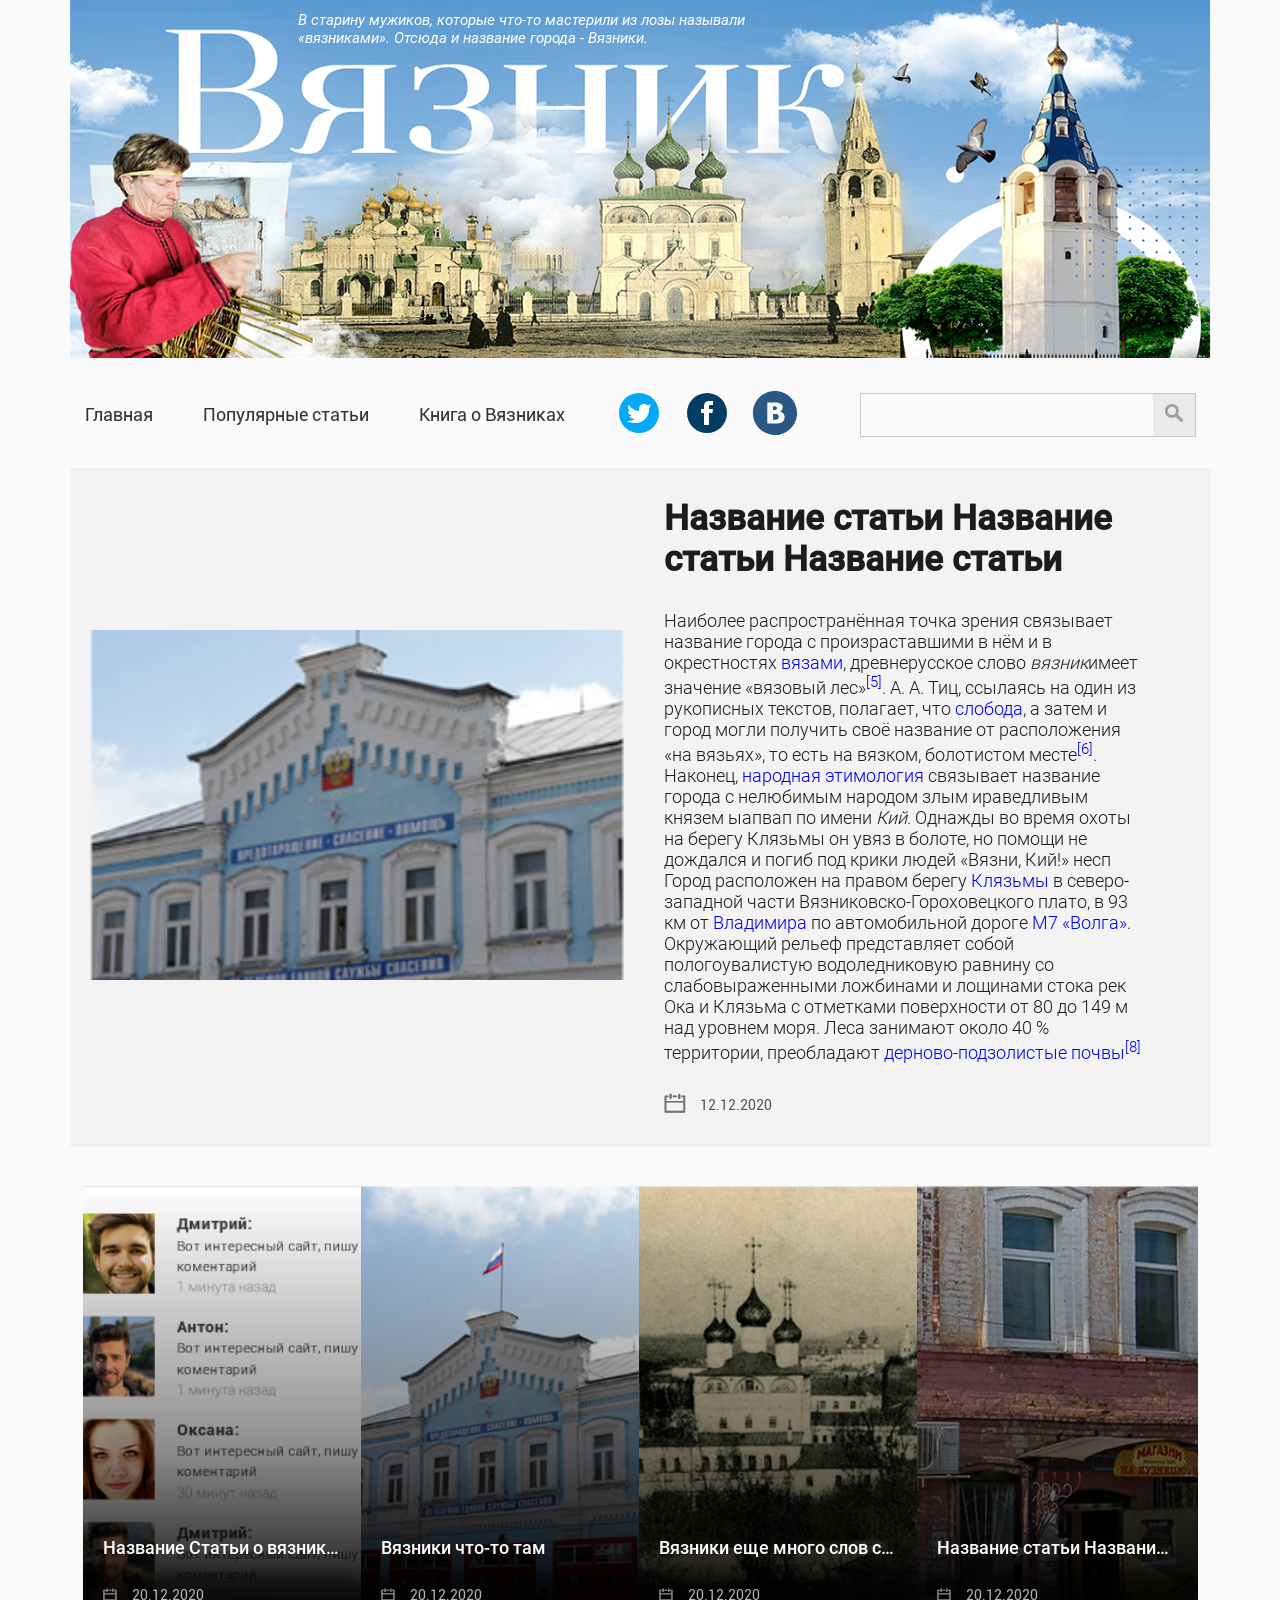
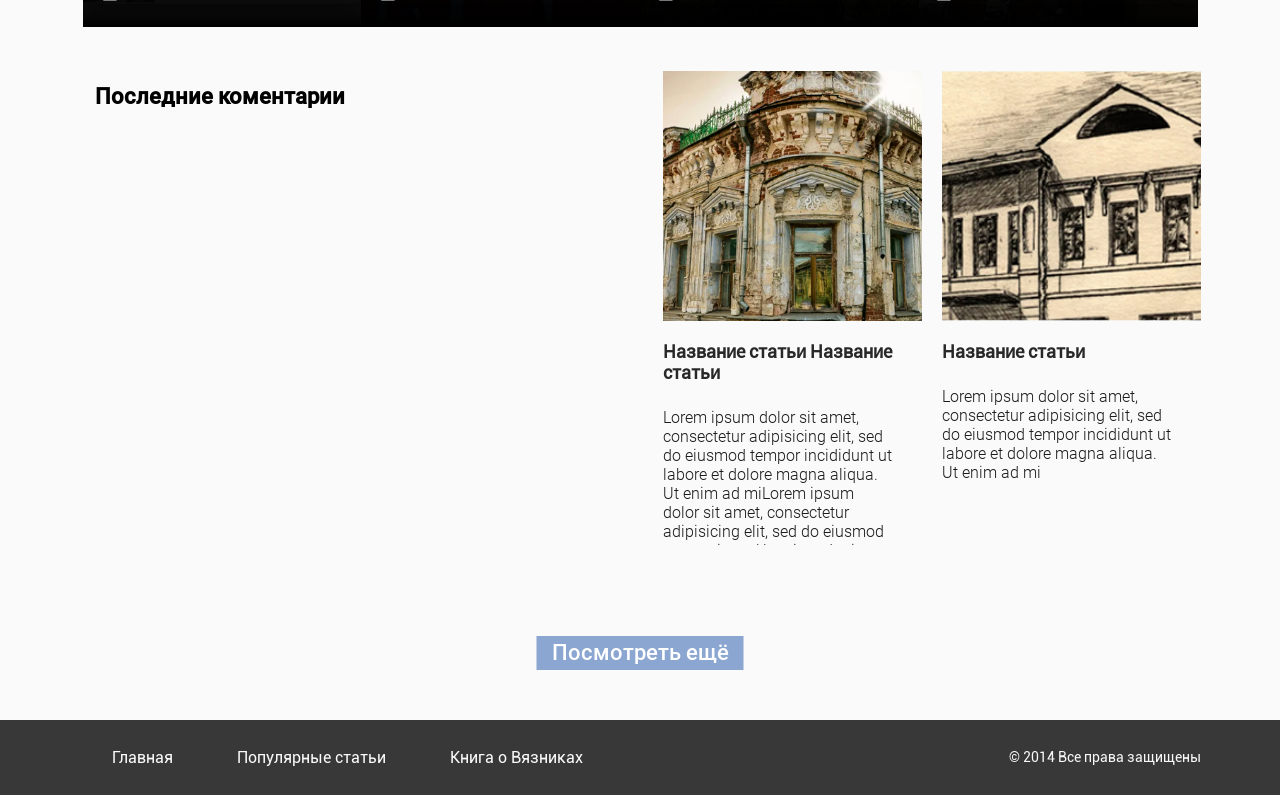
<file: raw_html/index.html>
<!doctype html>
<html lang="en">
<head>
  <meta charset="UTF-8">
  <meta name="viewport"
        content="width=device-width, user-scalable=no, initial-scale=1.0, maximum-scale=1.0, minimum-scale=1.0">
  <meta http-equiv="X-UA-Compatible" content="ie=edge">
  <title>Document</title>
  <link rel="stylesheet" href="css/content.css">
  <script src="https://vk.com/js/api/openapi.js?168" type="text/javascript"></script>

</head>
<body>
<div class="container">
  <header>

    <button id="menu" class="show">
      <span class="hamburger-line"></span>
      <span class="hamburger-line"></span>
      <span class="hamburger-line"></span>
    </button>
    <div id="navOverlay" class="nav_overlay"></div>
    <div class="container_content__blockText">
      <p class="header__text">В старину мужиков, которые что-то мастерили из лозы называли «вязниками». Отсюда и
        название
        города - Вязники.</p></div>
    <img class="header__img" src="./img/header_logo.png" alt="">
    <div class="header__nav">
      <nav id="navigationMenu" class="header__nav-navigation">

        <a href="index2.html" class="header__nav_link">Главная</a>
        <a href="" class="header__nav_link">Популярные статьи</a>
        <a href="" class="header__nav_link">Книга о Вязниках</a>
        <div class="header__content__share-news1">
          <a href="" class="share-news1"><img src="./img/twitter-circled.svg" alt=""></a>
          <a href="" class="share-news1"><img src="./img/facebook-circled.svg" alt=""></a>
          <a href="" class="share-news1"><img src="./img/vkontakte-circled.svg" alt=""></a>
        </div>
      </nav>
      <div class="header__search"><input type="search">
        <button class="search_button">
          <img src="./img/search.svg" alt=""></button>
      </div>
    </div>
  </header>
  <section>
    <div class="container_content">
      <a href="" class="ArticleHref"></a>
      <div class="containerImgArticle">

        <img src="./img/img2.png" alt=""></div>
      <div class="container_content_section-content">
        <h1>Название статьи Название
          статьи Название статьи</h1>
        <p>Наиболее распространённая точка зрения связывает название города с произраставшими в нём и в окрестностях <a
          title="Вяз" href="https://ru.wikipedia.org/wiki/Вяз">вязами</a>, древнерусское слово <i>вязник</i>имеет
          значение «вязовый лес»<sup id="cite_ref-5" class="reference"><a
            href="https://ru.wikipedia.org/wiki/Вязники#cite_note-5">[5]</a></sup>. А. А. Тиц, ссылаясь на один из
          рукописных текстов, полагает, что <a title="Слобода" href="https://ru.wikipedia.org/wiki/Слобода">слобода</a>,
          а затем и город могли получить своё название от расположения «на вязьях», то есть на вязком, болотистом
          месте<sup id="cite_ref-6" class="reference"><a
            href="https://ru.wikipedia.org/wiki/Вязники#cite_note-6">[6]</a></sup>. Наконец, <a
            title="Народная этимология" href="https://ru.wikipedia.org/wiki/Народная_этимология">народная этимология</a>
          связывает название города с нелюбимым народом злым ираведливым князем ыапвап по имени <i>Кий</i>. Однажды во
          время охоты на берегу Клязьмы он увяз в болоте, но помощи не дождался и погиб под крики людей «Вязни, Кий!»
          несп
          Город расположен на правом берегу <a title="Клязьма" href="https://ru.wikipedia.org/wiki/Клязьма">Клязьмы</a>
          в северо-западной части Вязниковско-Гороховецкого плато, в 93 км от <a title="Владимир (город)"
                                                                                 href="https://ru.wikipedia.org/wiki/Владимир_(город)">Владимира</a>
          по автомобильной дороге <a title="Волга (автодорога)" href="https://ru.wikipedia.org/wiki/Волга_(автодорога)">М7
            «Волга»</a>. Окружающий рельеф представляет собой пологоувалистую водоледниковую равнину со слабовыраженными
          ложбинами и лощинами стока рек Ока и Клязьма с отметками поверхности от 80 до 149 м над уровнем моря. Леса
          занимают около 40 % территории, преобладают <a title="Дерново-подзолистые почвы"
                                                         href="https://ru.wikipedia.org/wiki/Дерново-подзолистые_почвы">дерново-подзолистые
            почвы</a><sup id="cite_ref-8" class="reference"><a href="https://ru.wikipedia.org/wiki/Вязники#cite_note-8">[8]</a></sup>
        </p>
        <p class="section-content_svg"><img class="section-content_svg_calendar" src="./img/calendar.svg" alt=""> <span> 12.12.2020 </span>
          <!--  <img class="section-content_svg_messege" src="./img/messege.svg" alt=""></p>-->
      </div>
    </div>
    <div class="actual__article">
      <a href="" class="actual__single-article">
        <img class="actual__single-article_img" src="./img/заглушка.png" alt="">
        <div class="actual__single-article_titleWrapper">
          <p class="actual__single-article_titleWrapper_Title">Название Статьи о вязниках</p>
          <p class="actual__single-article_description_hover"> еще много слов стаываапы ыпывпывп ывпывпывп ывпывпывп
            ывпывпывп ывпывпывпы пывпывпывп еще много слов стаываапы ыпывпывп ывпывпывп ывпывпывп
            ывпывпывп ывпывпывпы пывпывпыв еще много слов стаываапы ыпывпывп ывпывпывп ывпывпывп
            ывпывпывп ывпывпывпы пывпывпыв еще много слов стаываапы ыпывпывп ывпывпывп ывпывпывп
            ывпывпывп ывпывпывпы пывпывпыв еще много слов стаываапы ыпывпывп ывпывпывп ывпывпывп
            ывпывпывп ывпывпывпы пывпывпыв еще много слов стаываапы ыпывпывп ывпывпывп ывпывпывп
            ывпывпывп ывпывпывпы пывпывпывеще много слов стаываапы ыпывпывп ывпывпывп ывпывпывп
            ывпывпывп ывпывпывпы пывпывпывеще много слов стаываапы ыпывпывп ывпывпывп ывпывпывп
            ывпывпывп ывпывпывпы пывпывпывеще много слов стаываапы ыпывпывп ывпывпывп ывпывпывп
            ывпывпывп ывпывпывпы пывпывпыв еще много слов стаываапы ыпывпывп ывпывпывп ывпывпывп
            ывпывпывп ывпывпывпы пывпывпыв еще много слов стаываапы ыпывпывп ывпывпывп ывпывпывп
            ывпывпывп ывпывпывпы пывпывпыв</p>
        </div>
        <p class="actual__single-article_titleWrapper_data"><img class="messege_min" src="./img/calendar.svg" alt="">20.12.2020
        </p></a>
      <a href="" class="actual__single-article"><img class="actual__single-article_img" src="./img/img2.png" alt="">
        <div class="actual__single-article_titleWrapper"><p class="actual__single-article_titleWrapper_Title">Вязники
          что-то там</p>
          <p class="actual__single-article_description_hover"> еще м</p>

        </div>
        <p class="actual__single-article_titleWrapper_data"><img class="messege_min" src="./img/calendar.svg" alt="">
          20.12.2020</p>
      </a>
      <a href="" class="actual__single-article"><img class="actual__single-article_img" src="./img/img3.png" alt="">
        <div class="actual__single-article_titleWrapper"><p class="actual__single-article_titleWrapper_Title">Вязники
          еще много слов стаываапы ыпывпывп ывпывпывп ывпывпывп ывпывпывп ывпывпывпы пывпывпывп ывывпы тьи</p>
          <p class="actual__single-article_description_hover"> еще много слов стаываапы ыпывпывп ывпывпывп ывпывпывп
           впывпыпывп ывпывпывп
            ывпывпывп ывпывпывпы пывпывпыв</p>
        </div>
        <p class="actual__single-article_titleWrapper_data"><img class="messege_min" src="./img/calendar.svg" alt="">20.12.2020</p>
      </a>
      <a href="" class="actual__single-article"><img class="actual__single-article_img" src="./img/img4.png" alt="">
        <div class="actual__single-article_titleWrapper"><p class="actual__single-article_titleWrapper_Title">Название
          статьи Название 2 статьи</p>
          <p class="actual__single-article_description_hover"> еще много слов стаываапы ыпывпывп ывпывпывп ывпывпывп
            ывываапы ыпывпывп ывпывпывп ывпывпывп
            ывпывпывп ывпывпывпы пывпывпыв еще много слов стаываапы ыпывпывп ывпывпывп ывпывпывп
            ывпывпывп ывпывпывпы пывпывпыв</p>
        </div>
        <p class="actual__single-article_titleWrapper_data"><img class="messege_min" src="./img/calendar.svg" alt="">20.12.2020</p>
      </a>
    </div>
    <div class="container_oldArticle">
      <div class="container_oldArticle_top">
        <div class="apiVkComments">
          <h2>Последние коментарии</h2>
          <!--  <img src="./img/заглушка.png" alt="">-->
          <script type="text/javascript">
             VK.init({
                apiId: 7707931,
                onlyWidgets: true
             });
          </script>
          <div id="vk_comments"></div>
          <script type="text/javascript">
             VK.Widgets.Comments('vk_comments');
          </script>
        </div>
        <div class="oldArticle">
          <article class="oldSingleArticle">
            <a href="" class="ArticleHref"></a>
            <div class="oldSingleArticle_blockImg"><img class="oldArticleImg" src="./img/Статья1.png" alt=""></div>
            <div class="OldArticleDescription">
              <a href="" class="oldSingleArticle_title">Название статьи Название статьи</a>
              <p class="oldSingleArticle_description">Lorem ipsum dolor sit amet, consectetur adipisicing elit, sed do
                eiusmod
                tempor incididunt ut labore et dolore magna aliqua. Ut enim ad miLorem ipsum dolor sit amet, consectetur
                adipisicing elit, sed do eiusmod
                tempor iqua. Ut enim ad mi</p>
            </div>
          </article>
          <article class="oldSingleArticle">
            <a href="" class="ArticleHref"></a>
            <div class="oldSingleArticle_blockImg"><img class="oldArticleImg" src="./img/OldArticle3.png" alt=""></div>
            <div class="OldArticleDescription">
              <a href="" class="oldSingleArticle_title">Название статьи</a>
              <p class="oldSingleArticle_description">Lorem ipsum dolor sit amet, consectetur adipisicing elit, sed do
                eiusmod
                tempor incididunt ut labore et dolore magna aliqua. Ut enim ad mi</p>
            </div>
          </article>
        </div>
      </div>
      <div class="add_OlderArticle">

      </div>
    </div>
    <button id="addOldArticle" class="add_OlderArticle_button">Посмотреть ещё</button>
  </section>
</div>
<footer>
  <div class="footer_content_wrapper">
    <div class="footer_links_wrapper">
      <a href="" class="footer_links">Главная</a>
      <a href="" class="footer_links">Популярные статьи</a>
      <a href="" class="footer_links">Книга о Вязниках</a>
    </div>
    <div><span>© 2014 Все права защищены</span></div>
  </div>
</footer>


<script src="js/mainScript.js"></script>
</body>
</html>
</file>
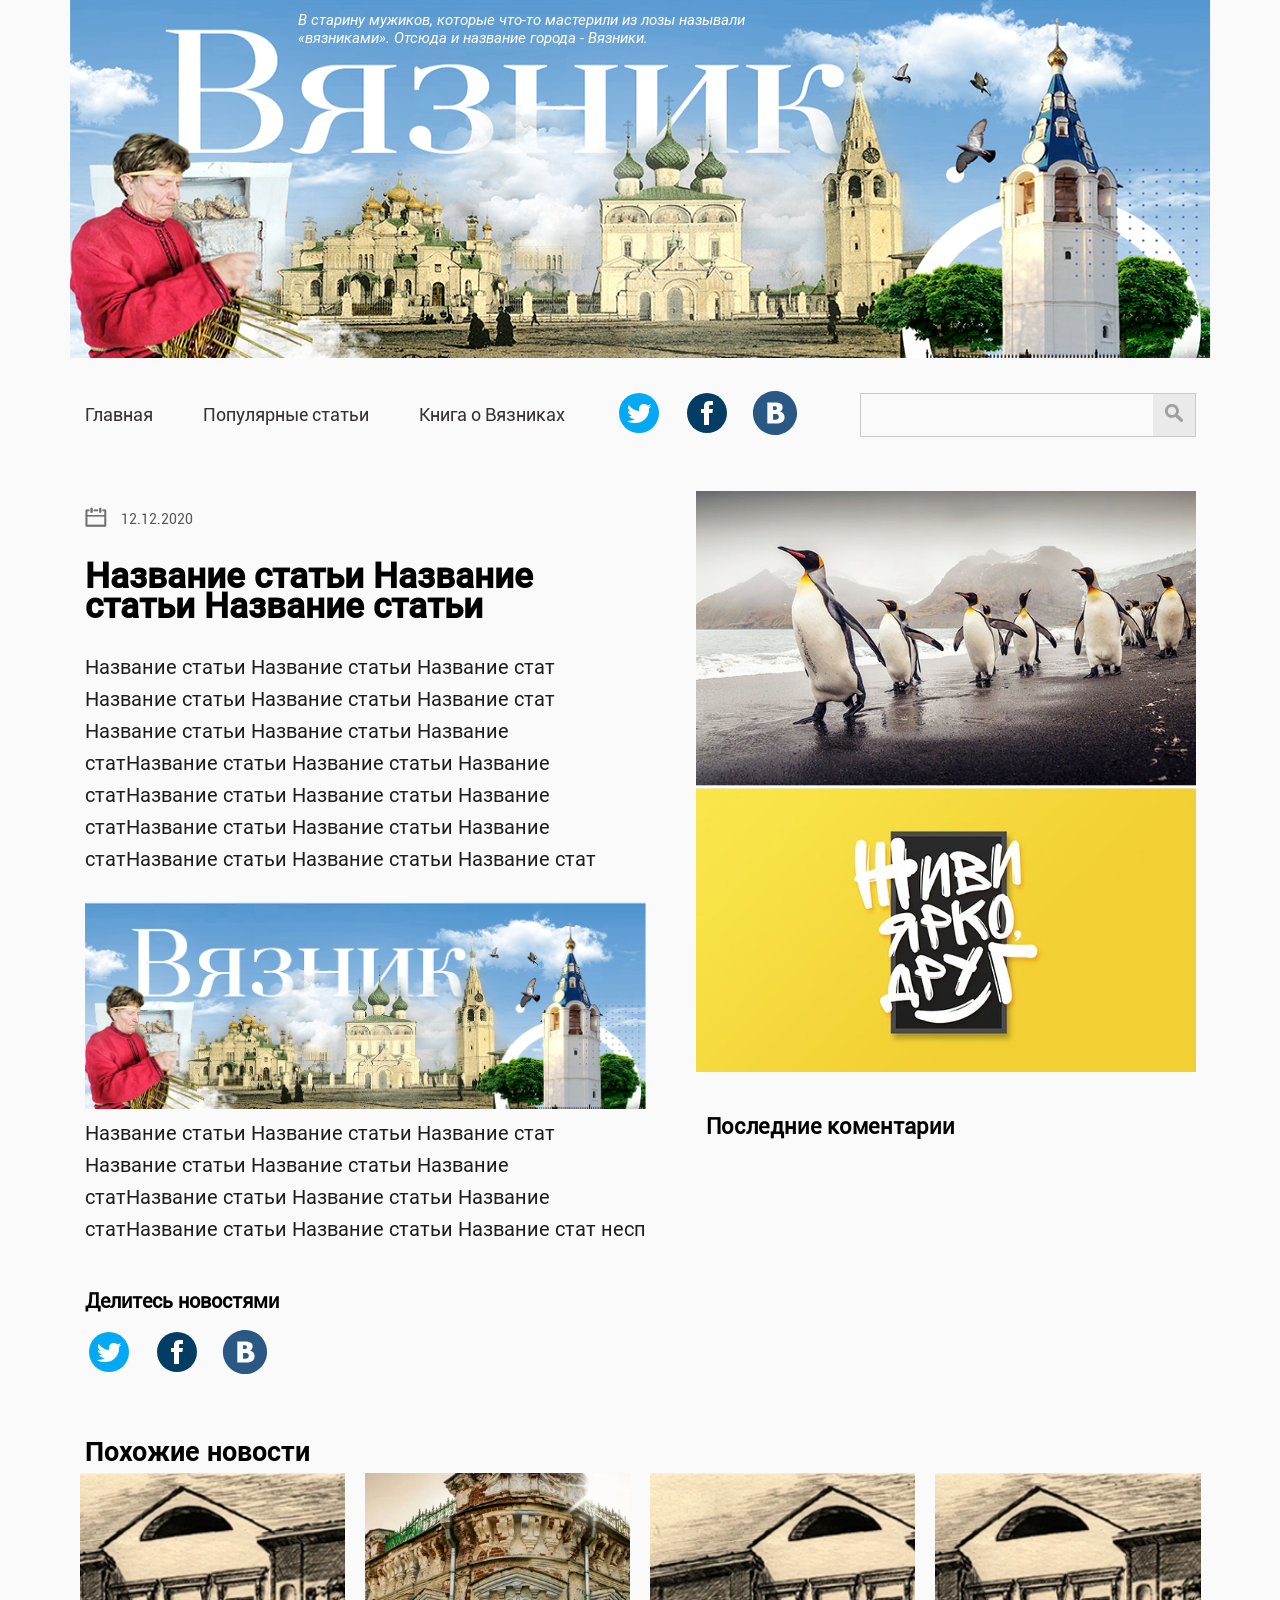
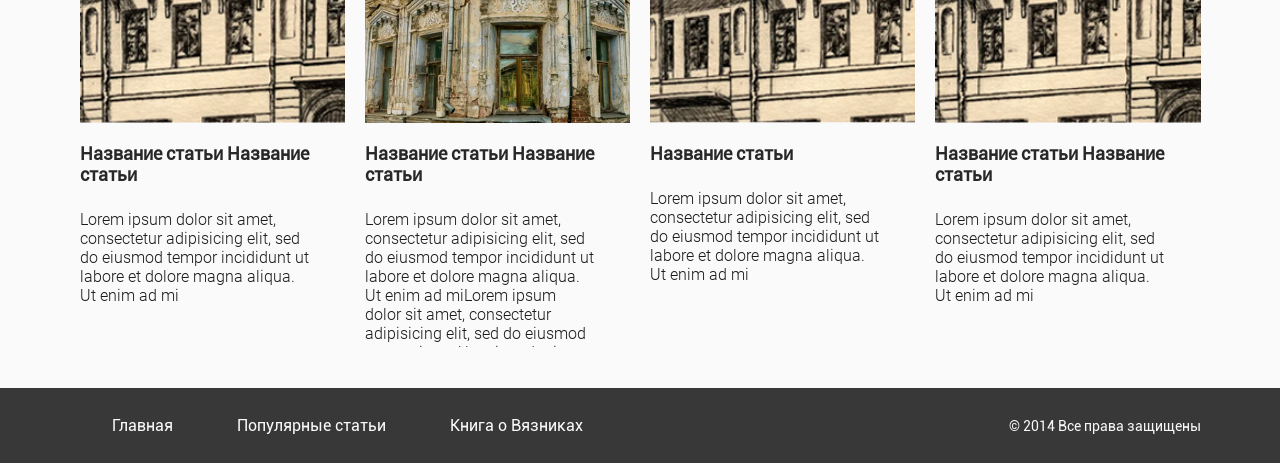
<file: raw_html/index2.html>
<!doctype html>
<html lang="en">
<head>
  <meta charset="UTF-8">
  <meta name="viewport"
        content="width=device-width, user-scalable=no, initial-scale=1.0, maximum-scale=1.0, minimum-scale=1.0">
  <meta http-equiv="X-UA-Compatible" content="ie=edge">
  <title>Document</title>
  <link rel="stylesheet" href="css/content.css">
  <script src="https://vk.com/js/api/openapi.js?168" type="text/javascript"></script>

</head>
<body>
<div class="container">
  <header>
    <button id="menu" class="show">
      <span class="hamburger-line"></span>
      <span class="hamburger-line"></span>
      <span class="hamburger-line"></span>
    </button>
    <div id="navOverlay" class="nav_overlay"></div>
    <div class="container_content__blockText">
      <p class="header__text">В старину мужиков, которые что-то мастерили из лозы называли «вязниками». Отсюда и
        название
        города - Вязники.</p></div>
    <img class="header__img" src="./img/header_logo.png" alt="">
    <div class="header__nav">
      <nav id="navigationMenu" class="header__nav-navigation">
        <a href="index2.html" class="header__nav_link">Главная</a>
        <a href="" class="header__nav_link">Популярные статьи</a>
        <a href="" class="header__nav_link">Книга о Вязниках</a>
        <div class="header__content__share-news1">
          <a href="" class="share-news1"><img src="./img/twitter-circled.svg" alt=""></a>
          <a href="" class="share-news1"><img src="./img/facebook-circled.svg" alt=""></a>
          <a href="" class="share-news1"><img src="./img/vkontakte-circled.svg" alt=""></a>
        </div>
      </nav>

      <div class="header__search"><input type="search">
        <button class="search_button">
          <img src="./img/search.svg" alt=""></button>
      </div>
    </div>
  </header>
  <section>
    <div class="container_content1">
      <div class="container_content_section-content1">
        <div class="container_content__article_img1">
          <a class="container_content__article_img1_wrapper">
            <img src="./img/vgrom.com_1453716065_oboi.jpg" alt="">
          </a>
          <div class="apiVkComments1 transferJs">
            <h2>Последние коментарии</h2>
            <!--<img src="./img/заглушка.png" alt="">-->
            <script type="text/javascript">
               VK.init({
                  apiId: 7707931,
                  onlyWidgets: true
               });

            </script>
            <div id="vk_comments"></div>
            <script type="text/javascript">
               VK.Widgets.Comments('vk_comments');
            </script>

          </div>
        </div>
        <p class="">
        <p class="section-content_svg"><img class="section-content_svg_calendar" src="./img/calendar.svg" alt=""> <span> 12.12.2020 </span>
          <!--   <img class="section-content_svg_messege1" src="./img/messege.svg" alt=""></p>-->
        <h1 class="section__content__title">Название статьи Название статьи Название статьи</h1>
        <span class="container_content_section-content_description1">
Название статьи Название статьи Название стат
      Название статьи Название статьи Название стат
      Название статьи Название статьи Название статНазвание статьи Название статьи Название статНазвание статьи Название статьи Название статНазвание статьи Название статьи Название статНазвание статьи Название статьи Название стат
    <span class="container_content_section-content_description1__span "><img class="" src="./img/header_logo.png" alt=""></span>
      Название статьи Название статьи Название стат
      Название статьи Название статьи Название статНазвание статьи Название статьи Название статНазвание статьи Название статьи Название стат








          несп</span>
        </p>
        <div class="container_content_section-content__share-news1"><span
          class="share-news-title1"> Делитесь новостями</span>
          <div>
            <a href="" class="share-news1"><img src="./img/twitter-circled.svg" alt=""></a>
            <a href="" class="share-news1"><img src="./img/facebook-circled.svg" alt=""></a>
            <a href="" class="share-news1"><img src="./img/vkontakte-circled.svg" alt=""></a>
          </div>
        </div>
      </div>


    </div>
  </section>
  <span class="oldArticleTitle1">Похожие новости</span>
  <div class="oldArticle">
    <article class="oldSingleArticle1">
      <a href="" class="ArticleHref"></a>
      <div class="oldSingleArticle_blockImg"><img class="oldArticleImg" src="./img/OldArticle1.png" alt=""></div>
      <div class="OldArticleDescription">
        <a href="" class="oldSingleArticle_title">Название статьи Название статьи</a>
        <p class="oldSingleArticle_description">Lorem ipsum dolor sit amet, consectetur adipisicing elit, sed do
          eiusmod
          tempor incididunt ut labore et dolore magna aliqua. Ut enim ad mi</p>
      </div>
    </article>
    <article class="oldSingleArticle1">
      <a href="" class="ArticleHref"></a>
      <div class="oldSingleArticle_blockImg"><img class="oldArticleImg" src="./img/Статья1.png" alt=""></div>
      <div class="OldArticleDescription">
        <a href="" class="oldSingleArticle_title">Название статьи Название статьи</a>
        <p class="oldSingleArticle_description">Lorem ipsum dolor sit amet, consectetur adipisicing elit, sed do
          eiusmod
          tempor incididunt ut labore et dolore magna aliqua. Ut enim ad miLorem ipsum dolor sit amet, consectetur
          adipisicing elit, sed do eiusmod
          tempor iqua. Ut enim ad mi</p>
      </div>
    </article>
    <article class="oldSingleArticle1 ">
      <a href="" class="ArticleHref"></a>
      <div class="oldSingleArticle_blockImg"><img class="oldArticleImg" src="./img/OldArticle3.png" alt=""></div>
      <div class="OldArticleDescription">
        <a href="" class="oldSingleArticle_title">Название статьи</a>
        <p class="oldSingleArticle_description">Lorem ipsum dolor sit amet, consectetur adipisicing elit, sed do
          eiusmod
          tempor incididunt ut labore et dolore magna aliqua. Ut enim ad mi</p>
      </div>
    </article>
    <article class="oldSingleArticle1">
      <a href="" class="ArticleHref"></a>
      <div class="oldSingleArticle_blockImg"><img class="oldArticleImg" src="./img/OldArticle1.png" alt=""></div>
      <div class="OldArticleDescription">
        <a href="" class="oldSingleArticle_title">Название статьи Название статьи</a>
        <p class="oldSingleArticle_description">Lorem ipsum dolor sit amet, consectetur adipisicing elit, sed do
          eiusmod
          tempor incididunt ut labore et dolore magna aliqua. Ut enim ad mi</p>
      </div>
    </article>
  </div>
</div>
<footer>
  <div class="footer_content_wrapper">
    <div class="footer_links_wrapper">
      <a href="" class="footer_links">Главная</a>
      <a href="" class="footer_links">Популярные статьи</a>
      <a href="" class="footer_links">Книга о Вязниках</a>
    </div>
    <div><span>© 2014 Все права защищены</span></div>
  </div>
</footer>


<script src="js/mainScript.js"></script>
</body>
</html>
</file>
<file: raw_html/css/content.css>
@font-face {
  font-family: 'Roboto-light';
  src: url('../fonts/Roboto/Roboto-Light.ttf') format('truetype');
  font-weight: normal;
  font-style: normal;
}

@font-face {
  font-family: 'Roboto-italic';
  src: url('../fonts/Roboto/Roboto-Italic.ttf') format('truetype');
  font-weight: normal;
  font-style: normal;
}

@font-face {
  font-family: 'Roboto-medium';
  src: url('../fonts/Roboto/Roboto-Medium.ttf') format('truetype');
  font-weight: normal;
  font-style: normal;
}

@font-face {
  font-family: 'Roboto-bold';
  src: url('../fonts/Roboto/Roboto-Bold.ttf') format('truetype');
  font-weight: normal;
  font-style: normal;
}

@font-face {
  font-family: 'Roboto-Regular';
  src: url('../fonts/Roboto-Regular.ttf') format('truetype'),
  url('../fonts/Roboto-Regular.woff') format('woff');
  font-style: normal;
}

@font-face {
  font-family: 'Roboto-Regular';
  src: url('../fonts/Roboto-Regular.ttf') format('truetype'),
  url('../fonts/Roboto-Regular.woff') format('woff');
  font-style: normal;
}

@font-face {
  font-family: 'Montserrat';
  src: url('../fonts/Montserrat/Montserrat-Thin.ttf') format('truetype');
  font-weight: 100;
  font-style: normal;
}

@font-face {
  font-family: 'Montserrat';
  src: url('../fonts/Montserrat/Montserrat-ExtraLight.ttf') format('truetype');
  font-weight: 200;
  font-style: normal;
}

@font-face {
  font-family: 'Montserrat';
  src: url('../fonts/Montserrat/Montserrat-Light.ttf') format('truetype');
  font-weight: 300;
  font-style: normal;
}

@font-face {
  font-family: 'Montserrat';
  src: url('../fonts/Roboto/Roboto-Regular.ttf') format('truetype');
  font-weight: 400;
  font-style: normal;
}

@font-face {
  font-family: 'Montserrat';
  src: url('../fonts/Roboto/Roboto-Medium.ttf') format('truetype');
  font-weight: 500;
  font-style: normal;
}


/* Global-styles----------------------------------------------------*/


* {

  text-decoration: none;
  outline: none;
  border: none;
}

body {
  margin: 0;
  background-color: #fafafa;
  font-family: Roboto-Regular, sans-serif;
}

section {
  position: relative;
}

.container {
  max-width: 1141px;
  margin: 0 auto;

}

.containerImgArticle {
  width: 50%;
  overflow: hidden;
  margin: 30px 0;
}

.containerImgArticle > img {
  object-fit: cover;
  width: 100%;
  height: 350px;
}

/* Footer-styles----------------------------------------------------*/

footer {
  font-family: 'Roboto-Regular', sans-serif;
  background-color: #383838;
  height: 75px;
  position: relative;
}

.footer_content_wrapper {
  display: flex;
  justify-content: space-between;
  color: #f8f8f8;
  align-items: center;
  height: 100%;
  font-size: 14px;
  font-weight: 400;
  margin: 0 auto;
  max-width: 1141px;
  white-space: nowrap;
}

.footer_content_wrapper > div {
  margin: 0 10px;
}

.footer_links_wrapper {
  position: relative;
  display: flex;
  justify-content: left;
  text-align: center;
  height: 100%;
  align-items: center;
}

.footer_links {
  color: #fafafa;
  font-size: 16px;
  /*  font-weight: 700;*/
  margin: 0 32px;
}

@media (max-width: 830px) {
  .footer_links {
    margin: 0 10px;
  }

  .containerImgArticle {
    width: 100%;
  }
}

@media (max-width: 640px) {
  .footer_links_wrapper {
    flex-direction: column;
    align-items: center;
    justify-content: space-evenly;
  }
}

@media (max-width: 566px) {

  footer {

    height: 150px;
  }

  .footer_content_wrapper {
    flex-direction: column;
  }
}


/* Header-styles----------------------------------------------------*/

.body__hidden {
  overflow: hidden;
}

.header__img {
  margin-top: -5.9%;
  width: 100%;
  max-height: 425px;
}

.container_content__blockText {
  width: 100%;
  position: relative;
}


.header__text {
  font-family: 'Roboto-italic', sans-serif;
  position: absolute;
  margin-top: 1%;
  max-width: 472px;
  left: 20%;
  font-weight: 300;
  font-size: 15px;
  color: #FFFFFF;
}

.header__nav_link {
  color: #373333;
  font-family: 'Roboto-Regular', sans-serif;
  font-size: 18px;
  font-weight: 400;
  text-align: center;
  margin: auto;
  text-decoration: none;
  white-space: nowrap;
  margin-right: 50px;
  transition: all ease 0.3s;
}

.header__nav_link:hover {
  color: #b98015;
  background-color: #fafafa;
  transition: all ease 0.3s;
}

.header__nav {
  display: flex;
  justify-content: space-between;
  margin: 27px 15px;
  align-items: center;
}

.header__search > input {
  width: 100%;
  height: 42px;
  background-color: #fafafa;
  font-family: 'Roboto-Regular', sans-serif;
  font-size: 22px;
  padding: 0 10px;
}

.header__search {
  position: relative;
  flex-basis: 30%;
  border: 1px solid #c9c9c9;
  transition: all ease 1s;
}

.nav_overlay {
  position: fixed;
  top: 0;
  left: 0;
  width: 100%;
  height: 100%;
  display: none;
  cursor: pointer;
  z-index: 10200;
  background: rgba(0, 0, 0, 0.5);
  transition: all ease 0.3s;
}

.activeOverlay {
  display: block;
  transition: all ease 0.3s;
}

.search_button {
  position: absolute;
  right: 0;
  height: 42px;
  background-color: #eaeaea;
  width: 42px;
  transition: all ease 0.3s;
}

.search_button:hover {
  background-color: #dcdcdc;
  transition: all ease 0.3s;
}

.show {
  display: none;
}

.hamburger-line {
  width: 100%;
  height: 4px;
  background-color: #383838;
  display: block;

  -webkit-transition: all 0.3s ease-in-out;
  -o-transition: all 0.3s ease-in-out;
  transition: all 0.3s ease-in-out;
}

.hamburger-line:nth-child(1) {
  /* margin: 7px auto 0;*/
}

.hamburger-line:nth-child(2) {
  margin: 4px auto;
}

.show.hamburger-active .hamburger-line:nth-child(2) {
  opacity: 0;
}

.show.hamburger-active .hamburger-line:nth-child(1) {
  -webkit-transform: translateY(10px) rotate(40deg);
  -ms-transform: translateY(10px) rotate(40deg);
  -o-transform: translateY(10px) rotate(40deg);
  transform: translateY(7px) rotate(40deg);
}

.show.hamburger-active .hamburger-line:nth-child(3) {
  -webkit-transform: translateY(-10px) rotate(-40deg);
  -ms-transform: translateY(-10px) rotate(-40deg);
  -o-transform: translateY(-10px) rotate(-40deg);
  transform: translateY(-9px) rotate(-40deg);
}

#menu {
  margin: 0 auto;
  position: fixed;
  z-index: 10203;
  background-color: #fafafa;
  cursor: pointer;
  border-radius: 50px;
  width: 35px;
  top: 15px;
  right: 5px;
  padding: 0 6px;
  height: 35px;
  text-align: center;
  line-height: 40px;
}


.header__content__share-news1 {
  display: flex;
  flex-wrap: nowrap;
}

.header__nav-navigation {
  display: flex;
  max-width: 250px;
}

@media (max-width: 1080px) {
  .header__nav_link {
    margin-right: 10px;
  }
}

@media (max-width: 995px) {
  .header__text {
    display: none;
  }

  .header__content__share-news1 > a {
    margin-right: 10px;
  }
}


@media (max-width: 882px) {

  .show {
    display: block;
  }

  .header__nav_link {
    font-size: 25px;
    line-height: 50px;
    /*    padding-right: 150px;*/
  }

  .header__nav-navigation {
    display: block;
    position: fixed;
    left: -100%;
    overflow: hidden;
    top: 0;
    z-index: 10202;
    /*  max-width: 400px;*/
    background-color: azure;
    padding: 20px;
    transition: all ease 0.3s;
    /*  border-radius: 15px;*/
    height: 100%;
  }

  .header__search {
    flex-basis: 100%;
  }

  .active {
    left: 0;
    transition: all ease 0.3s;
  }
}

/* Page-1----------------------------------------------------*/

.container_content {
  display: flex;
  position: relative;
  align-items: center;
  padding: 0 20px;
  margin-bottom: 40px;
  background-color: #f3f3f3;
}

.container_content_section-content {
  margin: 0 40px;
  max-width: 487px;
  width: 50%;
}

.container_content_section-content > img {
  max-height: 353px;
  width: 100%;
}

.container_content_section-content > h1 {
  font-family: 'Roboto-medium', sans-serif;
  font-weight: 600;
  color: #1c1c1c;
  font-size: 35px;
  margin: 30px 0;
}

.container_content_section-content > p {
  font-family: 'Roboto-light', sans-serif;
  color: #1c1c1c;
  font-size: 18px;
  margin-bottom: 30px;
}


.section-content_svg > img {
  position: relative;
}

.section-content_svg_calendar {
  top: 0;
}


.actual__article {
  display: flex;
  position: relative;
  margin: 0 10px 40px;
  justify-content: center;
  line-height: 0;
}

a.actual__single-article {
  position: relative;
  margin: -1px;
  overflow: hidden;
  width: 25%;
}

.actual__single-article_img {
  width: 100%;
  position: relative;
  height: 100%;
  object-fit: cover;
}

a.actual__single-article:hover > .actual__single-article_titleWrapper {
  bottom: 0;
  height: 100%;
  transition: 0.5s all ease;
  justify-content: space-between;

}

a.actual__single-article:hover > .actual__single-article_titleWrapper > .actual__single-article_titleWrapper_Title {
  bottom: -1%;
  transition: 0.5s all ease;
  background-image: linear-gradient(to bottom, rgba(0, 0, 0, 0.45) 60%, rgba(0, 0, 0, 0.45) 70%);
  box-shadow: 0 2px 30px 6px rgba(0, 0, 0, 0.75);
}

.actual__single-article_description_hover {
  opacity: 0;
  top: 150%;
  position: absolute;
  transition: 0.5s all ease-out;
}

a.actual__single-article:hover > .actual__single-article_titleWrapper > .actual__single-article_description_hover {
  opacity: 1;
  position: absolute;
  transition: 0.5s all ease-out;
  top: 15%;
  bottom: auto;
  max-height: 70%;
  overflow: hidden;
  background-image: linear-gradient(to bottom, rgba(0, 0, 0, 0.45) 60%, rgba(0, 0, 0, 0.45) 70%);
  padding: 5px;
  border-radius: 10px;
  z-index: 1;
  font-family: "Roboto-Light", sans-serif;
  box-shadow: 0 2px 30px 6px rgba(0, 0, 0, 0.75);
}

a.actual__single-article:hover >.actual__single-article_titleWrapper_data {
  color: #f3f3f3;
  transition: all ease-out 0.3s;
}

a.actual__single-article:hover > .actual__single-article_titleWrapper > .actual__single-article_titleWrapper_data {
  bottom: 6.5%;
  transition: ease-out all 0.5s;
  background-image: linear-gradient(to bottom, rgba(0, 0, 0, 0.45) 60%, rgba(0, 0, 0, 0.45) 70%);
}

a.actual__single-article:after {
  transition: 0.5s all ease;
  content: "";
  position: absolute;
  top: 0;
  left: 0;
  display: block;
  width: 100%;
  height: 100%;
  background: transparent;
  opacity: 1;
  background-image: -moz-linear-gradient(top, rgba(0, 0, 0, 0) 0%, rgba(0, 0, 0, 0.45) 60%, rgba(0, 0, 0, 1) 100%); /* FF3.6-15 */
  background-image: -webkit-linear-gradient(top, rgba(0, 0, 0, 0) 0%, rgba(0, 0, 0, 0.45) 60%, rgba(0, 0, 0, 1) 100%); /*Chrome10-25,Safari5.1-6*/
  background-image: linear-gradient(to bottom, rgba(0, 0, 0, 0) 0%, rgba(0, 0, 0, 0.45) 60%, rgba(0, 0, 0, 1) 100%); /* W3C, IE10+, FF16+, Chrome26+, Opera12+, Safari7+ */
  filter: progid:DXImageTransform.Microsoft.gradient(startColorstr='#00000000', endColorstr='#a6000000', GradientType=0); /* IE6-9 */
}

a.actual__single-article:hover:after {
  content: "";
 z-index: 0;
}

.actual__single-article_titleWrapper {
  position: absolute;
  bottom: 0;
  margin: 0 15px;
  width: calc(100% - 30px);
  color: #FFFFFF;
  font-family: 'Roboto-medium', sans-serif;
  display: flex;
  flex-direction: column;
/*  justify-content: space-around;*/
  min-height: 80px;
  height: 100%;
  line-height: 18px;
}

.actual__single-article_titleWrapper_data {
  font-size: 14px;
  font-weight: 300;
  color: #b7b7b7;
  position: relative;
  z-index: 1;
  display: flex;
  bottom: 13%;
  flex-wrap: nowrap;
  align-items: center;
  background-image: linear-gradient(to bottom, rgba(0, 0, 0, 0.45) 60%, rgba(0, 0, 0, 0.45) 70%);
  border-radius: 100px;
  padding: 4px 20px 2px;
  transition: all ease 0.3s;
  box-shadow: 0 2px 19px 6px rgba(0, 0, 0, 0.75);
}

.actual__single-article_titleWrapper_Title {
  font-size: 18px;
  font-weight: 300;
  position: relative;
  z-index: 1;
  bottom: -75%;
  line-height: 18px;
  overflow: hidden;
  text-overflow: ellipsis;
  white-space: nowrap;
  transition: ease-out all 0.5s;
  padding: 5px;
  border-radius: 10px;

}

.messege_min {
  margin-right: 15px;
  width: 14px;
  height: 15px;
}

.container_oldArticle {
  display: flex;
  flex-direction: column;
}

.container_oldArticle_top {
  margin: 0 0 0 10px;
  display: flex;
}

.add_OlderArticle {
  display: flex;
  justify-content: flex-start;
  flex-wrap: wrap;
}

.ArticleHref {
  width: 100%;
  height: 100%;
  position: absolute;
  margin: 0;
  padding: 0;
  z-index: 1;
  left: 0;
  top: 0;
}

.add_OlderArticle > a {
  flex-basis: 22%;
  margin-bottom: 40px;
}

.add_OlderArticle > article {
  flex-basis: calc(25% - 20px);
  max-width: unset;
  margin-bottom: 30px;
}

.apiVkComments {
  flex-basis: 50%;
  margin: 0 0 20px 5px;
  min-width: 29%;
  padding-right: 10px;
}

.wcomments_head ._wcomments_head ._wcomments_form {
  display: none !important;
}

.apiVkComments > h2 {
  font-family: 'Roboto-medium', sans-serif;
  font-size: 22px;
  margin-bottom: 20px;
  margin-left: 10px;
}

.oldArticleImg {
  width: 100%;
  height: 250px;
  margin-bottom: 25px;
  object-fit: cover;
}

.oldArticle {
  display: flex;
  font-family: 'Roboto-Regular', sans-serif;
  margin-bottom: 20px;
  flex-basis: 50%;
  justify-content: flex-start;
}

.oldSingleArticle {
  flex-basis: calc(50% - 20px);
  margin: 5px 10px;
  overflow: hidden;
  /*max-width: 247px;*/
  display: flex;
  position: relative;
  flex-direction: column;

}


.oldSingleArticle_title {
  max-width: 230px;
  font-size: 18px;
  color: #282828;
  font-weight: 700;
  /*  margin: 25px 0;*/
  transition: all ease 0.3s;
}

.oldSingleArticle_title:hover {
  color: #b98015;
  transition: all ease 0.3s;
}

.oldSingleArticle_description {
  max-width: 230px;
  font-size: 16px;
  font-family: 'Roboto-light', sans-serif;
  color: #1c1c1c;
  font-weight: 300;
  overflow: hidden;
  margin-top: 25px;
}

.oldSingleArticle_blockImg {
  width: 100%;
  height: 250px;
}

.OldArticleDescription {
  max-height: 220px;
  overflow: hidden;
  display: flex;
  flex-direction: column;
  margin-top: 20px;
}

.add_OlderArticle_button {
  background-color: #8aa6d1;
  margin: 50px 0;
  font-family: 'Roboto-medium', sans-serif;
  font-size: 22px;
  /*  font-weight: 700;*/
  line-height: 20px;
  white-space: nowrap;
  color: #FFFFFF;
  padding: 7px 15px;
  transition: all ease 0.3s;
  cursor: pointer;
  position: relative;
  left: 50%;
  bottom: 0;
  transform: translateX(-50%);
}

.add_OlderArticle_button:hover {
  background-color: #b98015;
  transition: all ease 0.3s;
}

@media (max-width: 995px) {

  .container_content > img {
    width: 40%;
  }

  .actual__article {
    flex-wrap: wrap;
  }

  a.actual__single-article {
    width: 50%;
  }

}

@media (max-width: 830px) {

  .apiVkComments {
    order: -1;
    margin: 0 0 20px;
    padding: 0;
  }

  .add_OlderArticle_button {
    margin-top: 0;
  }

  .container_content > img {
    width: 100%;
  }

  .oldArticleImg {
    margin-bottom: 0;
    height: 250px;
    width: 100%;
  }

  .add_OlderArticle {
    flex-direction: column;
    margin: 0 10px 0
  }

  .add_OlderArticle > a {
    margin-bottom: 5px;
  }

  .container_content_section-content > h1 {
    font-size: 25px;
    margin: 30px 0;
  }

  .container_content {
    flex-direction: column;
  }

  .container_oldArticle_top {
    flex-direction: column;
    margin: 0 10px 0;
  }

  .container_content_section-content {
    margin: 0;
    max-width: unset;
    width: 100%;
  }

  .container_oldArticle {
    flex-direction: column;
    position: relative;
  }

  .oldArticle {
    order: -1;
    flex-direction: column;
    flex-basis: 100%;
    max-width: 900px;

  }

  .oldSingleArticle_title {
    max-width: 100%;
  }

  .oldSingleArticle_description {
    max-width: 99%;
    max-height: 80px;
  }

  .oldSingleArticle > * {
    display: flex;
    flex-direction: column;
  }

  .oldSingleArticle {
    max-width: unset;
  }


}

@media (max-width: 730px) {
  .actual__article {
    /* flex-direction: column;*/
    justify-content: center;
    flex-wrap: wrap;
    margin: 0 0 40px;
  }

  a.actual__single-article {
    width: 100%;
    height: 450px;
  }
}

@media (max-width: 640px) {
  .oldArticleImg {
    margin-left: 0;
    max-height: unset;
    min-height: unset;
    min-width: unset;
    width: 100%;
  }

  .oldSingleArticle {
    margin-bottom: 30px;
  }

  .add_OlderArticle > a {
    margin-bottom: 30px;
  }

  .oldSingleArticle_title {
    margin: 0;
  }

  .OldArticleDescription {
    margin-left: 20px;
    max-height: unset;
    min-height: unset;
    min-width: unset;
  }

  .oldArticleImg {
    margin-bottom: 30px;
  }

}

@media (max-width: 566px) {
  .actual__single-article {
    width: 95%;
  }

  .actual__single-article_img {
    width: 100%;
    max-height: unset;
  }

  .oldSingleArticle_description {
    max-height: 75px;
  }

  .OldArticleDescription {
    margin: 10px 0 0;
    overflow: hidden;
  }


  .oldSingleArticle {
    flex-direction: column;
  }

  .oldArticle {
    overflow: hidden;
  }

  .oldSingleArticle_blockImg {
    width: 100%;
    height: 100%;
  }

  .oldSingleArticle_blockImg > img {
    width: 100%;

    margin: 0 auto;
  }
}


/* Page-2----------------------------------------------------*/


.container_content1 {
  display: flex;
  margin: 50px 0;
}

p.section-content_svg {
  display: block;
  align-items: center;

}

.section-content_svg_calendar {
  top: 0;
}

.section-content_svg > img {
  position: relative;
}

.has-text-align-left {
  font-family: 'Montserrat' ,sans-serif;
  font-size: 20px;
  line-height: 30px;
  font-weight: 400;
}
.section-content_svg > span {
  margin: 0 10px;
  font-size: 14px;
  color: #1c1c1cbd;
  position: relative;
  top: -3px;
  font-family: 'Roboto-Regular', sans-serif;
}
.container_content_section-content_description1__span > img {
  width: 100%;
  height: auto;
  object-fit: cover;
}
.image {
  position: relative;
  overflow: hidden;
  width: 100%;
}
.image > img {
  width: auto;
  height: auto;
  object-fit: cover;
}
.container_content_section-content_description1__span {
  display: block;
  position: relative;
  overflow: hidden;
}
.container_content_section-content_description1 {
  font-size: 20px;
  color: #1c1c1c;
  font-family: "Montserrat", sans-serif;
  font-weight: 400;
  /*white-space: break-spaces;*/
  line-height: 31px;
}

.container_content_section-content1 {
  margin: 0 15px 0;
  flex-basis: 100%;
  line-height: 30px;
}

.section__content__title {
  font-size: 35px;
  margin: 25px 0 30px;
  font-family: "Roboto-medium", sans-serif;
}

.container_content__article_img1_wrapper {
  height: 350px;
  width: 100%;
  overflow: hidden;
}

.container_content__article_img1 {
  position: relative;
  width: 45%;
  float: right;
  margin: 0 0 45px 50px;
  max-height: 1050px;
}

.container_content__article_img1_wrapper > img {
  width: 100%;
  height: 100%;
  object-fit: cover;
}

.apiVkComments1 > h2 {
  margin: 30px 10px 25px;
  font-size: 22px;
  /* font-family: "Roboto-medium", sans-serif;*/
}

.share-news-title1 {
  /*font-family: "Roboto-medium", sans-serif;*/
  font-size: 20px;
  font-weight: 600;
}

.container_content_section-content__share-news1 {
  margin-top: 40px;
}

.container_content_section-content__share-news1 > div {
  display: flex;
  margin-top: 10px;
}

.share-news1 {
  margin-right: 20px;
}

.share-news1 > img {
  transition: all ease 0.3s;
  border-radius: 50%;


}

.share-news1 > img:hover {
  transition: all ease 0.3s;
  background-color: rgba(24, 105, 241, 0.3);
  border-radius: 50%;

}

.oldArticleTitle1 {
  font-family: "Roboto-bold", sans-serif;
  font-size: 27px;
  margin-left: 15px;
  font-weight: 600;
}

.oldArticle1 {
  display: flex;
  font-family: 'Roboto-Regular', sans-serif;
  margin-top: 20px;
  margin-bottom: 30px;
}

.oldSingleArticle1 {
  flex-basis: 25%;
  margin: 5px 10px;
  overflow: hidden;
  display: flex;
  position: relative;
  flex-direction: column;
}

.oldSingleArticle_blockImg {
  width: 100%;
  height: 250px;
}

.oldArticleImg {
  width: 100%;

  margin-bottom: 25px;
  object-fit: cover;
}

.OldArticleDescription {
  max-height: 220px;
  overflow: hidden;
  display: flex;
  flex-direction: column;
  margin-top: 20px;
}

.oldSingleArticle_title {
  max-width: 230px;
  font-size: 18px;
  color: #282828;
  font-weight: 700;
  /*  margin: 25px 0;*/
  transition: all ease 0.3s;
}


.oldSingleArticle_title:hover {
  color: #b98015;
  transition: all ease 0.3s;
}

.oldSingleArticle_description {
  max-width: 230px;
  font-size: 16px;
  font-family: 'Roboto-light', sans-serif;
  color: #1c1c1c;
  font-weight: 300;
  overflow: hidden;
  margin-top: 25px;
}

#vk_comments {
  max-height: 430px;
  overflow: auto;
}

#vk_comments:hover::-webkit-scrollbar-thumb {

  background-color: #4a76a8;
  border-radius: 50px;
  box-shadow: inset 1px 1px 10px #f3faf7
}

#vk_comments::-webkit-scrollbar-thumb {
  background-color: #f3faf7;
}

#vk_comments::-webkit-scrollbar {
  opacity: 0;
  transition: opacity ease 0.3s;
  width: 3px; /* ширина для вертикального скролла */
  height: 3px; /* высота для горизонтального скролла */
}

#vk_comments:hover::-webkit-scrollbar {
  width: 3px; /* ширина для вертикального скролла */
  height: 3px; /* высота для горизонтального скролла */
  background-color: #f3faf7;
  border-radius: 50px;
  opacity: 1;
  transition: opacity ease 0.3s;
}

@media (max-width: 937px) {
  .container_content1 {
    flex-direction: column;
    margin: 50px 0 30px;
  }
  .container_content_section-content_description1 > img {
    width: 100%;
  }

  .container_content__article_img1 {
    order: -1;
    overflow: hidden;
    width: 100%;
    margin-bottom: 30px;
  }

  .container_content_section-content1 {
    margin: 0 15px;
  }

  .apiVkComments1 {
    margin: 0 15px;
  }

  .apiVkComments1 > h2 {
    margin: 30px 0 25px;
  }
}

@media (max-width: 830px) {
  .oldArticle1 {
    order: -1;
    flex-direction: column;
    flex-basis: 100%;
    max-width: 900px;
  }

  .oldSingleArticle1 {
    display: flex;
    width: 97%;
    align-items: center;
    margin: 5px;
  }

  .oldSingleArticle_title {
    max-width: 100%;
  }

  .oldSingleArticle_description {
    max-width: 99%;
    max-height: 80px;
  }

  .oldSingleArticle1 > * {
    display: flex;
    flex-direction: column;
  }


}

@media (max-width: 600px) {
  .section__content__title {
    font-size: 30px;
  }

  .apiVkComments1 {
    margin: 3px;
  }

  .apiVkComments1 > h2 {
    margin: 30px 0 25px 15px;
  }

  .header__nav {
    margin: 25px 10px 10px;
  }


}
</file>
